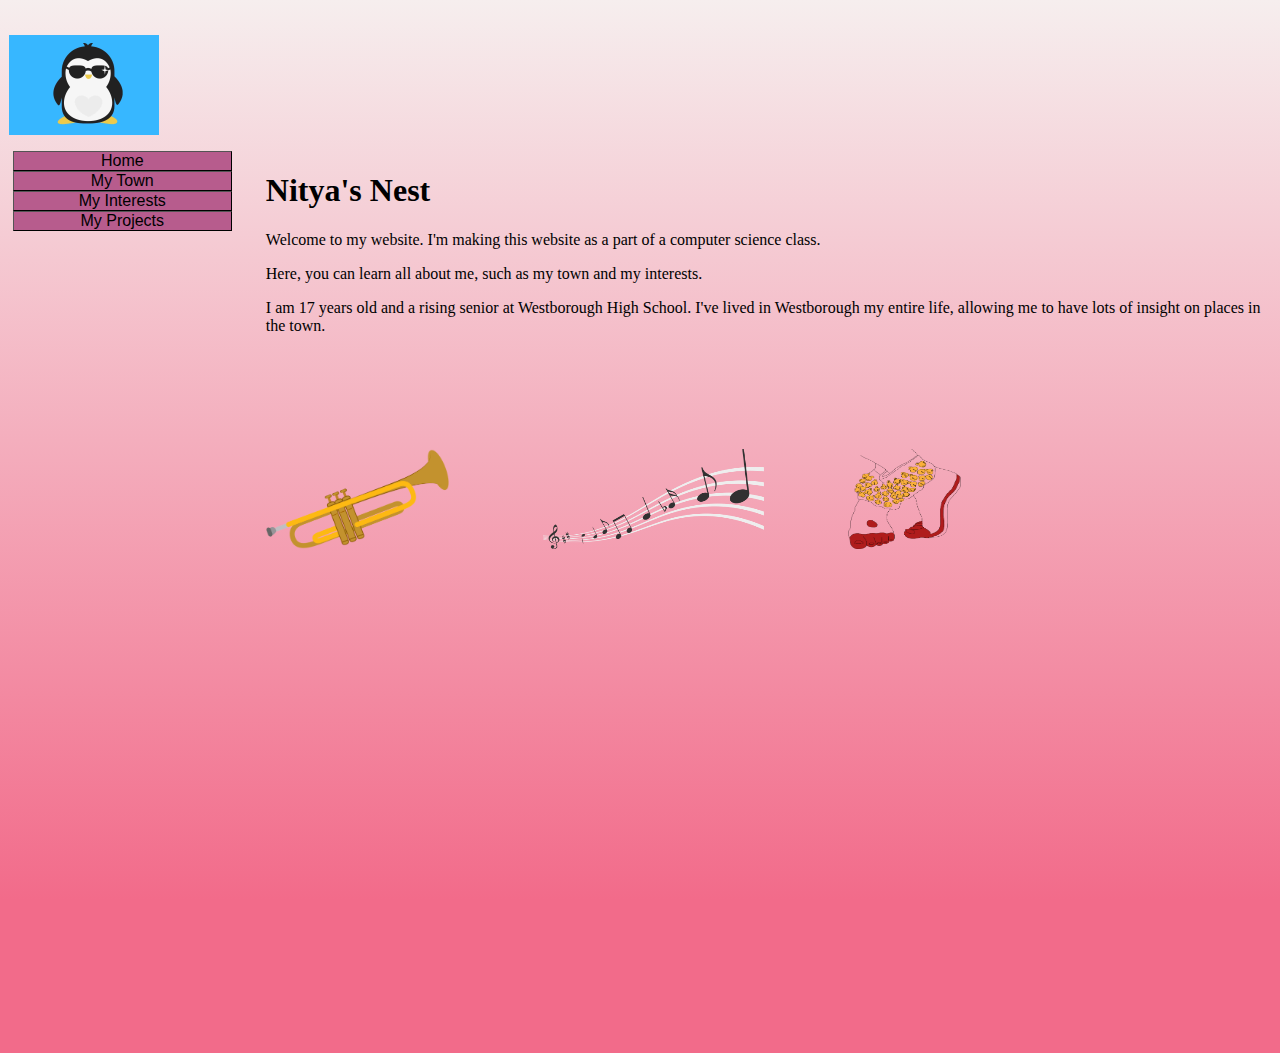
<file: index.html>
<!DOCTYPE html>
<html lang="en">
  <head>
    <meta http-equiv="content-type" content="text/html; charset=UTF-8">
    <title>Nitya's Nest</title>
    <meta http-equiv="Content-Style-Type" content="text/css">
    <meta name="generator" content="thesitewizard.com's Layout Wizard 3.0.1">
    <meta name="viewport" content="width=device-width, initial-scale=1">
    <link rel="stylesheet" type="text/css" media="all" href="styles.css">
    <link type="text/css" rel="stylesheet" href="tswnavbar.css">
  </head>
  <body>
    <div id="tswcontainer">
      <p>&nbsp;<img src="images/penguin_logo.jpg" alt="penguin logo" id="logo"></p>
      <div id="tswcontent">
        <div id="tswcontproper">
          <h1>Nitya's Nest</h1>
          <p> Welcome to my website. I'm making this website as a part of a
            computer science class. </p>
          <p>Here, you can learn all about me, such as my town and my interests.
          </p>
          <p> I am 17 years old and a rising senior at Westborough High School.
            I've lived in Westborough my entire life, allowing me to have lots
            of insight on places in the town.</p>
          <br>
          <img src="trumpet.png" alt="cartoon trumpet" id="trumpet"> <img src="music.png"

            alt="music notes" id="music" style="width: 221px; height: 124px;"> <img

            src="bells.png" alt="dance bells" id="bells" style="width: 113px; height: 139px;">
          <!-- end of content column: put your content above this line --> </div>
      </div>
      <div id="tswsidecol">
        <div id="tswsideproper">
          <!-- start of side column: insert your navigation menu, etc, here -->
          <div id="tswcssbuttons">
            <ul>
              <li><a href="./index.html">Home</a></li>
              <li><a href="./mytown.html">My Town</a></li>
              <li><a href="./interests.html">My Interests</a></li>
              <li><a href="./projects.html">My Projects</a></li>
            </ul>
          </div>
          <!-- end of side column: put your navigation menu, etc, above this line -->
      <div style="clear: both;"></div>
    </div>
  </body>
</html>
</file>
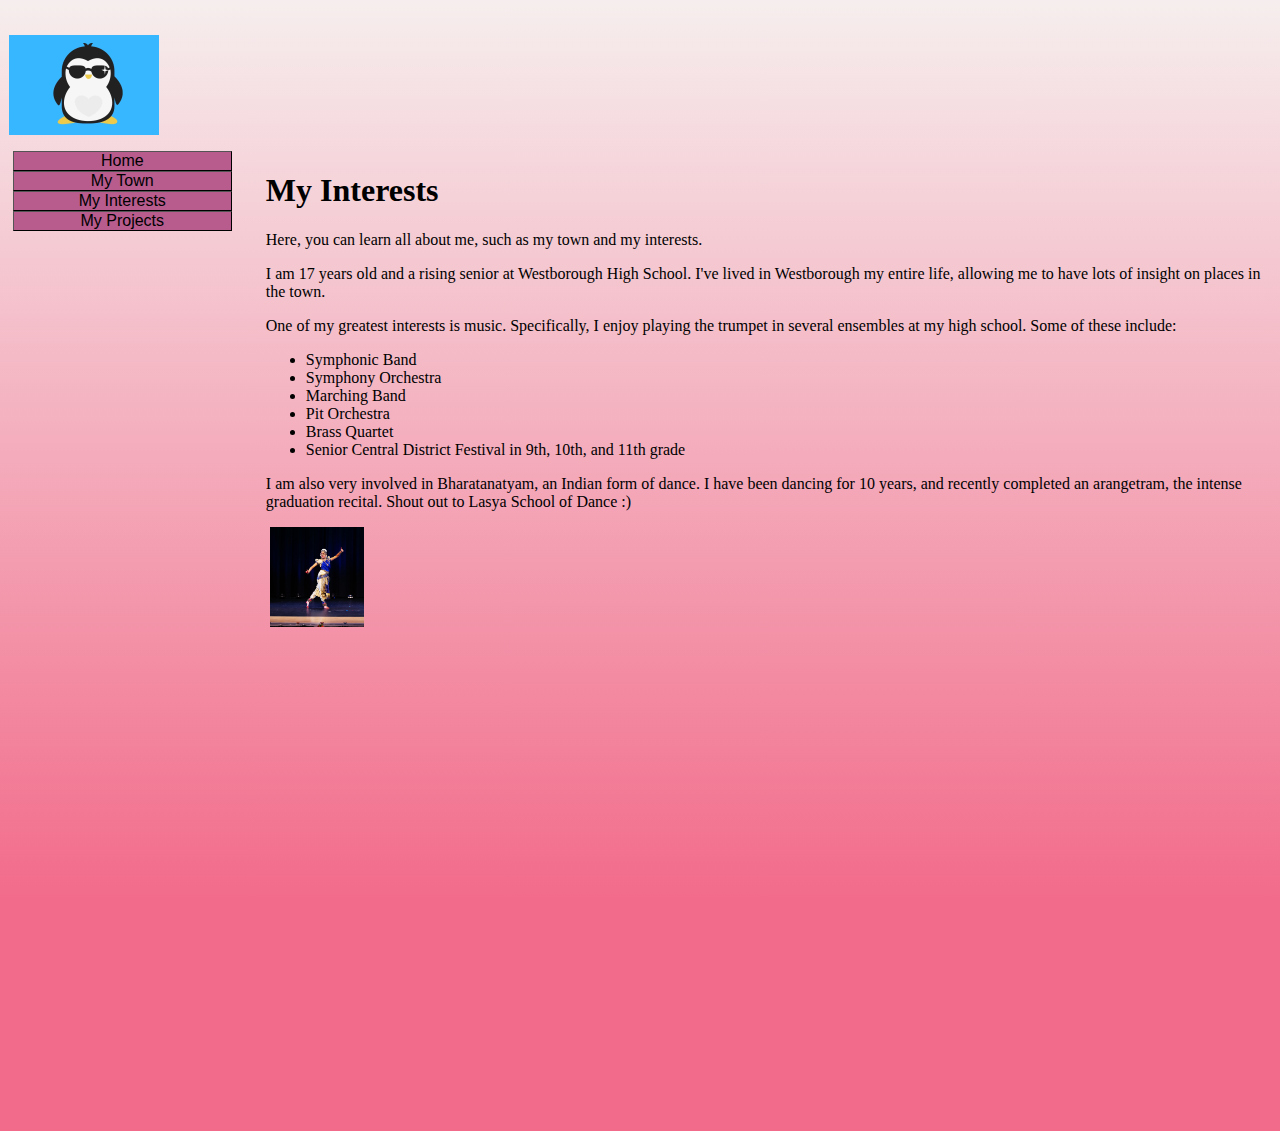
<file: interests.html>
<!DOCTYPE html>
<html lang="en">
  <head>
    <meta http-equiv="content-type" content="text/html; charset=UTF-8">
    <title>allaboutnitya</title>
    <meta http-equiv="Content-Style-Type" content="text/css">
    <meta name="generator" content="thesitewizard.com's Layout Wizard 3.0.1">
    <meta name="viewport" content="width=device-width, initial-scale=1">
    <link rel="stylesheet" type="text/css" media="all" href="styles.css">
    <link type="text/css" rel="stylesheet" href="tswnavbar.css">
  </head>
  <body>
    <div id="tswcontainer">
      <p>&nbsp;<img src="images/penguin_logo.jpg" alt="penguin logo" id="logo"></p>
      <div id="tswcontent">
        <div id="tswcontproper">
          <h1>My Interests</h1>
          <p> </p>
          <p>Here, you can learn all about me, such as my town and my interests.
          </p>
          <p> I am 17 years old and a rising senior at Westborough High School.
            I've lived in Westborough my entire life, allowing me to have lots
            of insight on places in the town.</p>
          <p> One of my greatest interests is music. Specifically, I enjoy
            playing the trumpet in several ensembles at my high school. Some of
            these include: </p>
          <ul>
            <li> Symphonic Band</li>
            <li> Symphony Orchestra</li>
            <li> Marching Band</li>
            <li> Pit Orchestra&nbsp;</li>
            <li>Brass Quartet </li>
            <li>Senior Central District Festival in 9th, 10th, and 11th grade </li>
          </ul>
          <p> I am also very involved in Bharatanatyam, an Indian form of dance.
            I have been dancing for 10 years, and recently completed an
            arangetram, the intense graduation recital. Shout out to Lasya
            School of Dance :)</p>
          <p>&nbsp;<img id="dance" src="images/dance.jpg" alt="image of me dancing at my arangetram."><!-- end of content column: put your content above this line -->
          </p>
        </div>
      </div>
      <div id="tswsidecol">
        <div id="tswsideproper">
          <!-- start of side column: insert your navigation menu, etc, here -->
          <div id="tswcssbuttons">
            <ul>
              <li><a href="./index.html">Home</a></li>
              <li><a href="./mytown.html">My Town</a></li>
              <li><a href="./interests.html">My Interests</a></li>
              <li><a href="./projects.html">My Projects</a></li>
            </ul>
          </div>
          <!-- end of side column: put your navigation menu, etc, above this line -->
      <div style="clear: both;"></div>
      </div>
    </div>
    
  </body>
</html>
</file>
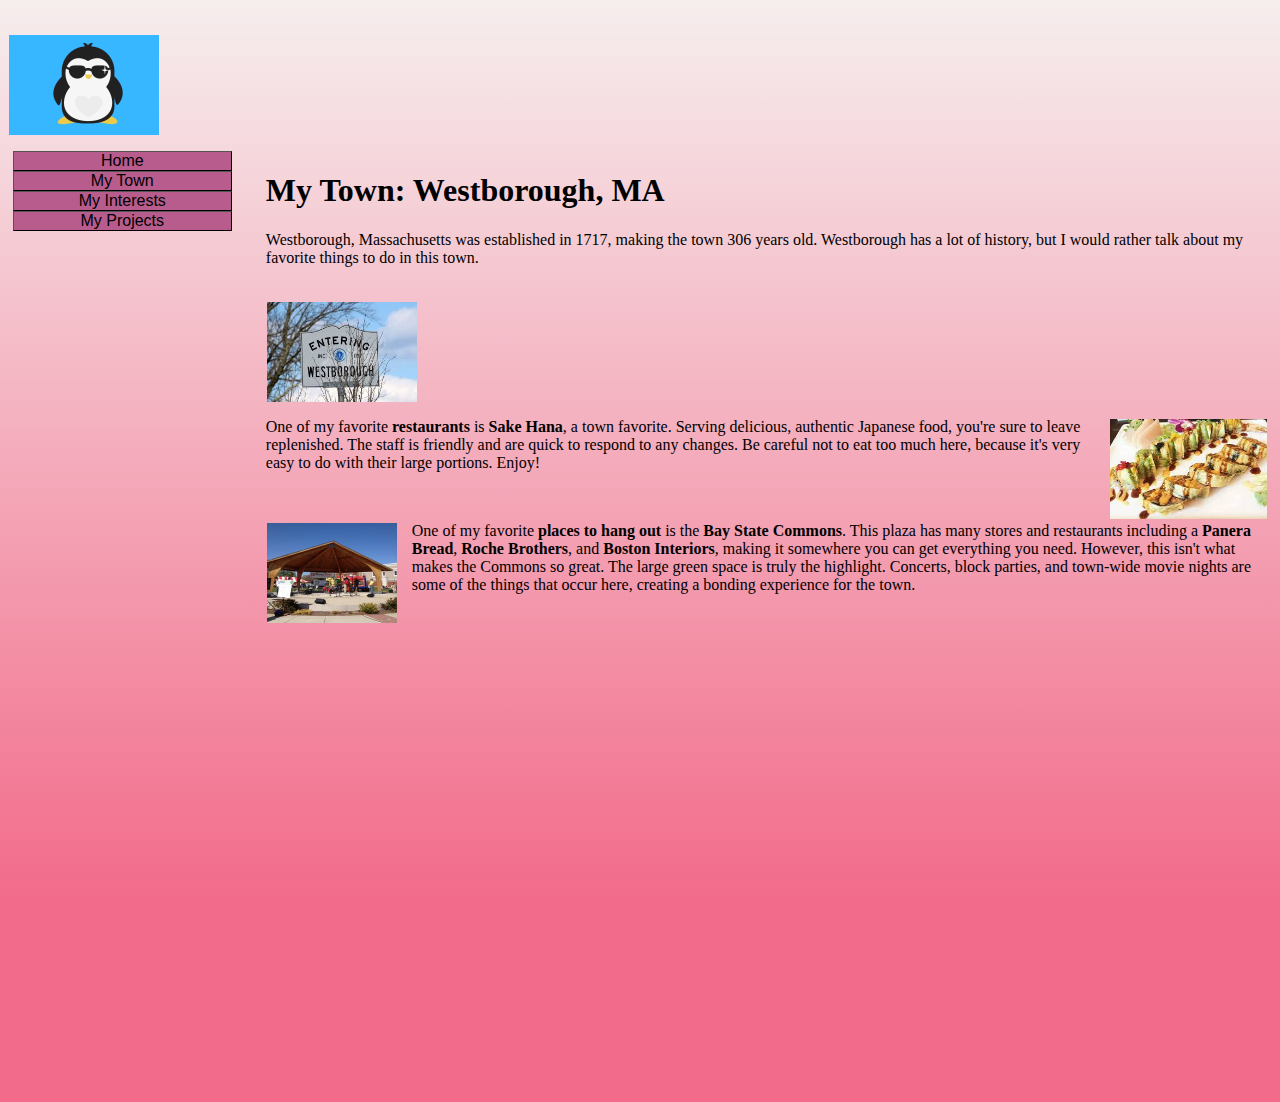
<file: mytown.html>
<!DOCTYPE html>
<html lang="en">
  <head>
    <meta http-equiv="content-type" content="text/html; charset=UTF-8">
    <title>my town</title>
    <meta http-equiv="Content-Style-Type" content="text/css">
    <meta name="generator" content="thesitewizard.com's Layout Wizard 3.0.1">
    <meta name="viewport" content="width=device-width, initial-scale=1">
    <link rel="stylesheet" type="text/css" media="all" href="styles.css">
    <link type="text/css" rel="stylesheet" href="tswnavbar.css">
  </head>
  <body>
    <div id="tswcontainer">
      <p>&nbsp;<img src="images/penguin_logo.jpg" alt="penguin logo" id="logo"></p>
      <div id="tswcontent">
        <div id="tswcontproper">
          <h1>My Town: Westborough, MA</h1>
          <p> Westborough, Massachusetts was established in 1717, making the
            town 306 years old. Westborough has a lot of history, but I would
            rather talk about my favorite things to do in this town. </p>
          <p>&nbsp;<img src="images/westborough.jfif" alt="image of Westborough welcome sign"

              id="logo"></p>
          <p><img src="images/sakehana.jpg" alt="image of sushi from Sake Hana"

              id="logo" style="float: right; width: 157px; height: 107px; margin-left: 5px;">
            One of my favorite <b>restaurants</b> is <b>Sake Hana</b>, a town
            favorite. Serving delicious, authentic Japanese food, you're sure to
            leave replenished. The staff is friendly and are quick to respond to
            any changes. Be careful not to eat too much here, because it's very
            easy to do with their large portions. Enjoy! </p>
          <br>
          <p><img src="images/baystate.jpg" alt="image of Bay State concert area"

              id="logo" style="float: left; width: 130px; height: 130px; margin-right: 15px;">
            One of my favorite <b>places to hang out</b> is the <b>Bay State
              Commons</b>. This plaza has many stores and restaurants including
            a <b>Panera Bread</b>, <b>Roche Brothers</b>, and <b>Boston
              Interiors</b>, making it somewhere you can get everything you
            need. However, this isn't what makes the Commons so great. The large
            green space is truly the highlight. Concerts, block parties, and
            town-wide movie nights are some of the things that occur here,
            creating a bonding experience for the town. </p>
          <!-- end of content column: put your content above this line --> </div>
      </div>
      <div id="tswsidecol">
        <div id="tswsideproper">
          <!-- start of side column: insert your navigation menu, etc, here -->
          <div id="tswcssbuttons">
            <ul>
              <li><a href="./index.html">Home</a></li>
              <li><a href="./mytown.html">My Town</a></li>
              <li><a href="./interests.html">My Interests</a></li>
              <li><a href="./projects.html">My Projects</a></li>
            </ul>
          </div>
          <!-- end of side column: put your navigation menu, etc, above this line -->
        </div>
      </div>
      <div style="clear: both;"></div>
      </div>
    </div>
  </body>
</html>
</file>
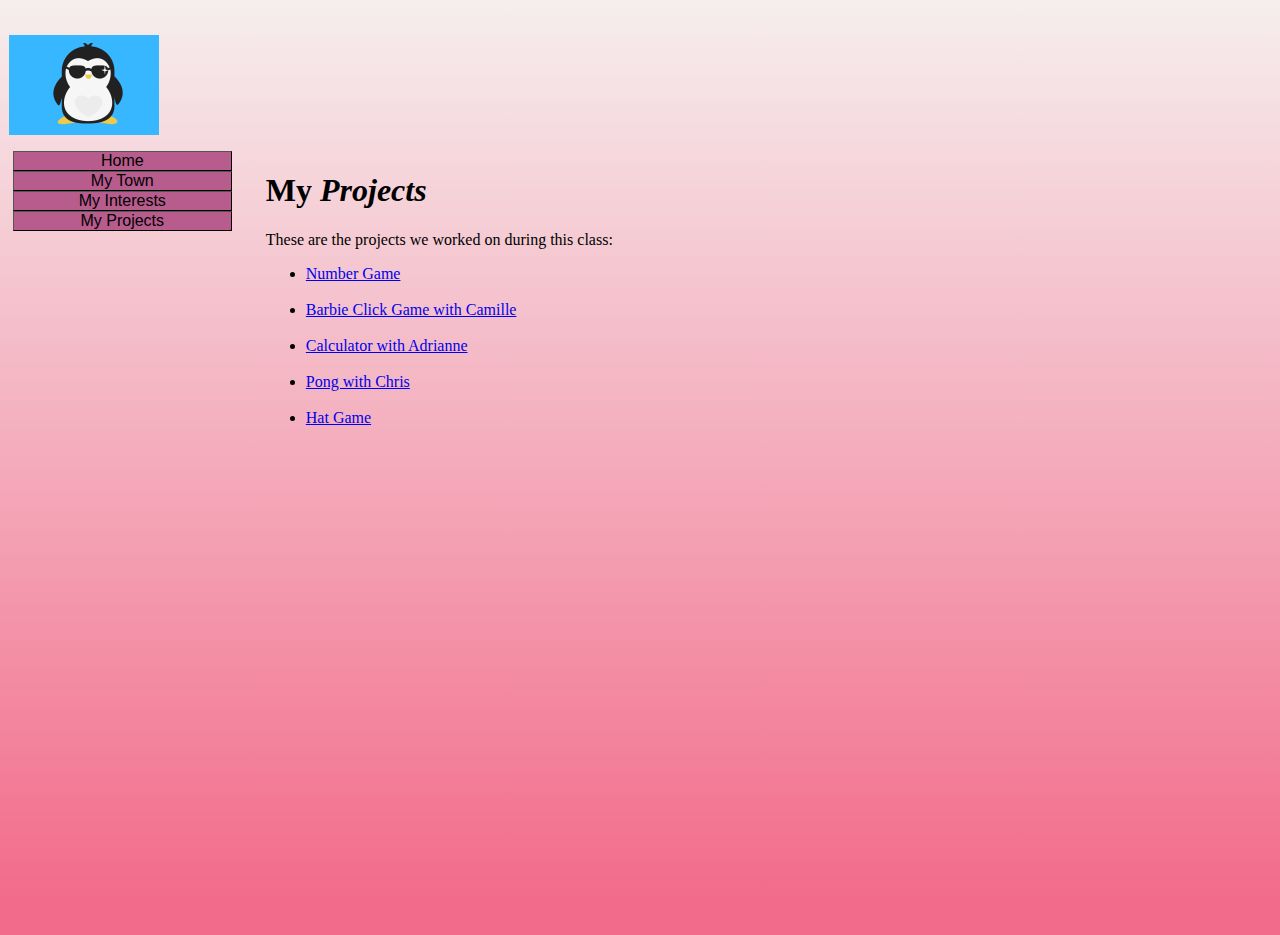
<file: projects.html>
<!DOCTYPE html>
<html lang="en">
  <head>
    <meta http-equiv="content-type" content="text/html; charset=UTF-8">
    <title>allaboutnitya</title>
    <meta http-equiv="Content-Style-Type" content="text/css">
    <meta name="generator" content="thesitewizard.com's Layout Wizard 3.0.1">
    <meta name="viewport" content="width=device-width, initial-scale=1">
    <link rel="stylesheet" type="text/css" media="all" href="styles.css">
    <link type="text/css" rel="stylesheet" href="tswnavbar.css">
  </head>
  <body>
    <div id="tswcontainer">
      <p>&nbsp;<img src="images/penguin_logo.jpg" alt="penguin logo" id="logo"></p>
      <div id="tswcontent">
        <div id="tswcontproper">
          <h1>My <i>Projects</i></h1>
          <p> These are the projects we worked on during this class: </p>
          
          <p> 
            <ul>
                <li><a href = "https://users.wpi.edu/~ngundamaraju/numgame/numgame.html"> Number Game </a></li>
            </br>
                <li><a href = "https://users.wpi.edu/%7Ecdoricko/clickgame/index.html"> Barbie Click Game with Camille</a></li>
          </br>
                <li><a href = "https://users.wpi.edu/~alwarner/Calculator/calculator.html"> Calculator with Adrianne</a></li>
        </br>
                <li><a href = "https://users.wpi.edu/~cgsuy/ponggame/index.html"> Pong with Chris </a></li>
      </br>
                <li><a href = "https://users.wpi.edu/~alwarner/weather"> Hat Game </a></li>
            </ul>
          </p>
          <!-- end of content column: put your content above this line --> </div>
      </div>
      <div id="tswsidecol">
        <div id="tswsideproper">
          <!-- start of side column: insert your navigation menu, etc, here -->
          <div id="tswcssbuttons">
            <ul>
              <li><a href="./index.html">Home</a></li>
              <li><a href="./mytown.html">My Town</a></li>
              <li><a href="./interests.html">My Interests</a></li>
              <li><a href="./projects.html">My Projects</a></li>
            </ul>
          </div>
          <!-- end of side column: put your navigation menu, etc, above this line -->
        </div>
      </div>
      <div style="clear: both;"></div>
      </div>
    </div>
  </body>
</html>
</file>
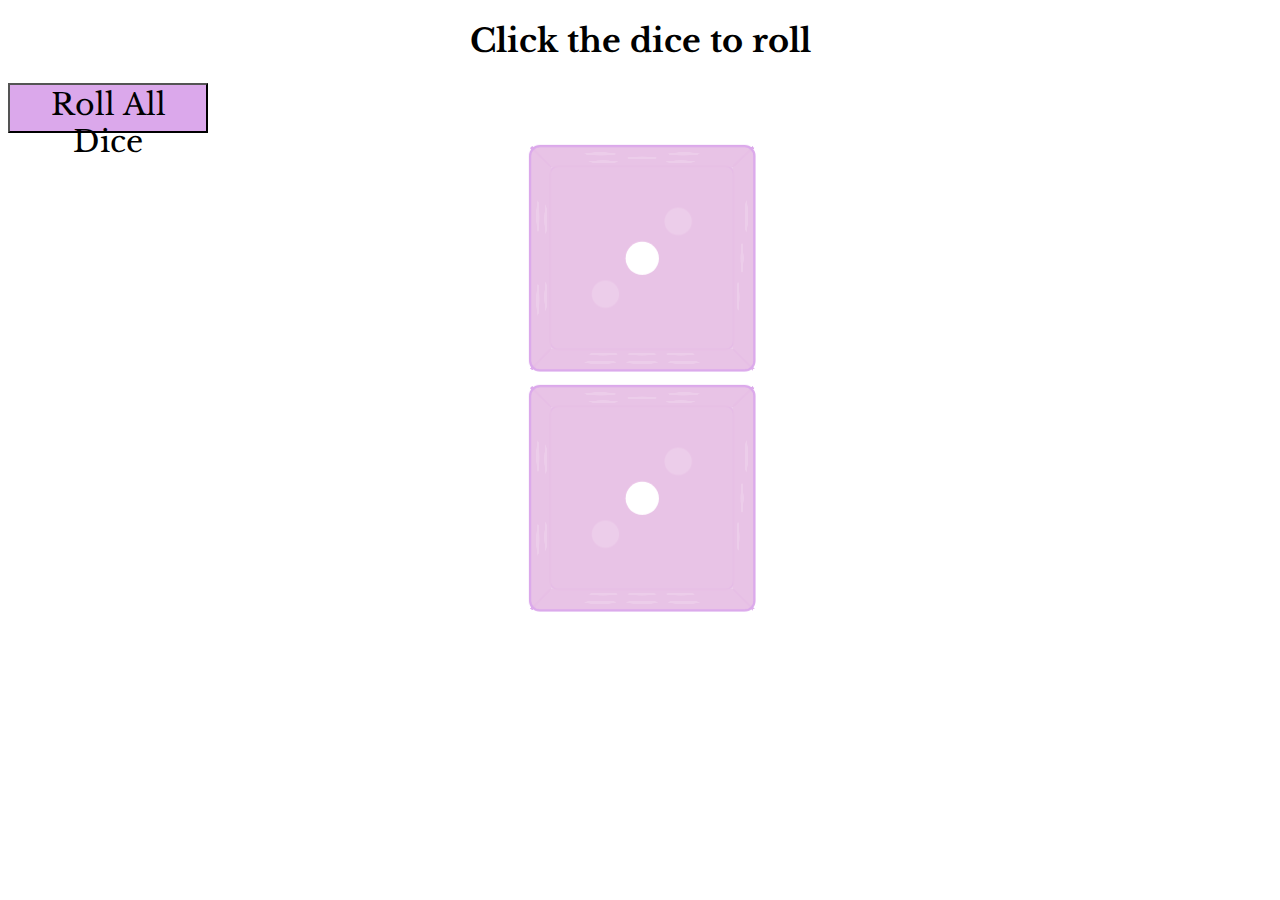
<file: dice3d/dice3d.html>
<!DOCTYPE html>
<html lang="en">
  <head>
    <meta charset="UTF-8" />
    <meta name="viewport" content="width=device-width, initial-scale=1.0" />
    <title>3D dice</title>
    <link rel="stylesheet" href="dice3d.css" />
    <link rel="stylesheet" href="cubetransform.css" />
    <link rel="preconnect" href="https://fonts.googleapis.com">
    <link rel="preconnect" href="https://fonts.gstatic.com" crossorigin>
    <link href="https://fonts.googleapis.com/css2?family=Libre+Baskerville:ital@1&display=swap" rel="stylesheet">
  </head>
  <body>
    <h1>Click the dice to roll</h1>
    <button onClick="rollAll()">Roll All Dice</button>
    <div class="die"></div>
    <div class="die"></div>
    
    <script src="dice3d.js"></script>
    <script src="dice3dload.js"></script>
  </body>
</html>
</file>
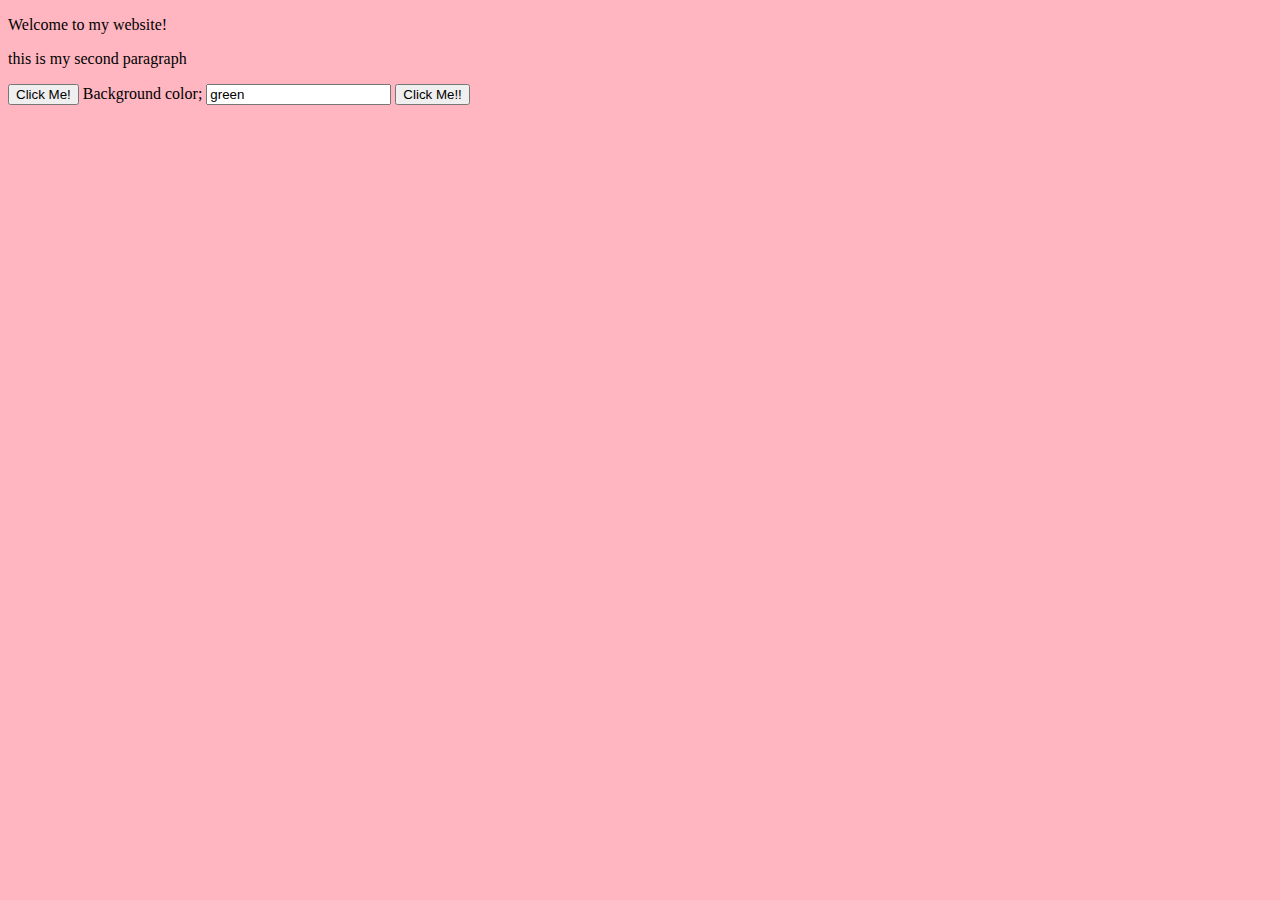
<file: intro/intro.html>
<!DOCTYPE html>
<html lang="en">
<head>
    <meta charset="UTF-8">
    <meta http-equiv="X-UA-Compatible" content="IE=edge">
    <meta name="viewport" content="width=device-width, initial-scale=1.0">
    <title>All About Nitya</title>
    <link rel="stylesheet" href="intro.css">
</head>
<body>
    <p id="mytext">Welcome to my website!</p>
    <p id="p2">this is my second paragraph</p>
    <button onclick="clickButton()">Click Me!</button>

    <label>Background color; </label>
    <input id="bgcolor" value="green">

    <button onclick="clickButton()">Click Me!!</button>

    <script src="intro.js"></script>
</body>
</html>
</file>
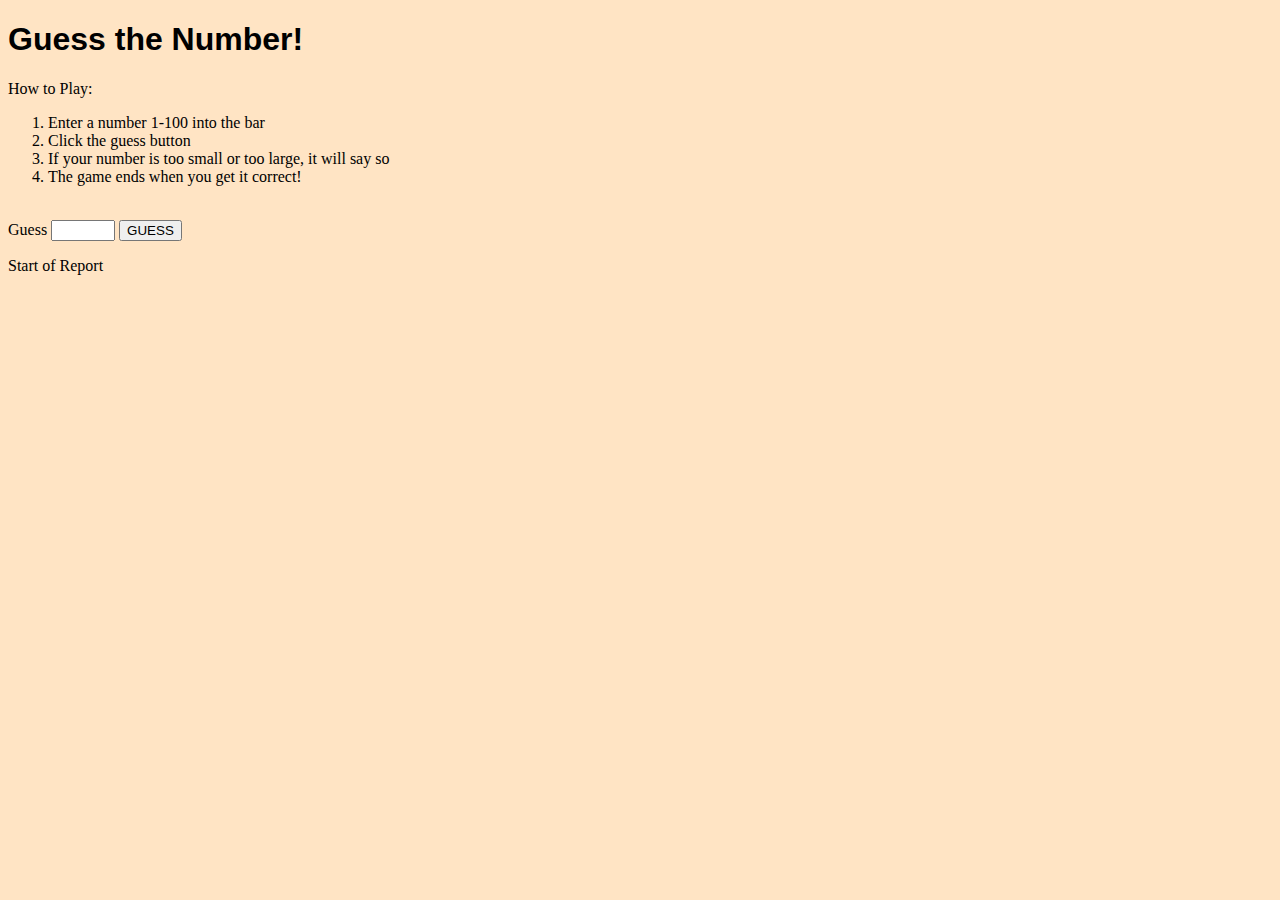
<file: numgame/numgame.html>
<!DOCTYPE html>
<html lang="en">
  <head>
    <meta http-equiv="content-type" content="text/html; charset=UTF-8">
    <meta http-equiv="X-UA-Compatible" content="IE=edge">
    <meta name="viewport" content="width=device-width, initial-scale=1.0">
    <title>NumGame</title>
    <link rel="stylesheet" href="numgame.css">
  </head>
  <body onload="loadGame()">
    <h1>Guess the Number!</h1>
    <p>How to Play:</p>
    <p> </p>
    <ol>
      <li> Enter a number 1-100 into the bar</li>
      <li> Click the guess button</li>
      <li> If your number is too small or too large, it will say so</li>
      <li> The game ends when you get it correct!</li>
    </ol>
    <p></p>
    <br>
    <label>Guess </label> <input id="guess" min="0" type="number"> <button onclick="makeGuess()">GUESS</button>
    <br>
    <p id="report">Start of Report</p>
    <script src="numgame.js"></script>
  </body>
</html>
</file>
<file: styles.css>
img {
  max-width: 100%;
  width: auto;
  height: auto;
}

body {
  background-color: #f26b8a;
  background-image: linear-gradient(0deg, #f26b8a, #f6eeee);
  background-size: cover;
  background-attachment: fixed;
}

input, select, button, textarea {
  max-width: 100%;
}

meter, progress, output {
  max-width: 100%;
}

div#tswsidecol {
  float: right;
  width: 20%;
  color: black;
}

div#tswcontent {
  float: right;
  width: 80%;
  color: black;
}

@media only screen and ( max-width : 629px ) {
  div#tswsidecol {
    float: none;
    width: 100%;
  }
  div#tswcontent {
    float: none;
    width: 100%;
  }
}

div#tswcontproper {
  padding-left: 5px;
  padding-right: 5px;
  margin-bottom:500px;
}

div#tswcontainer {
}

div#tswsideproper, div#tswothersideproper {
  padding-left: 5px;
  padding-right: 5px;
}

div#tswheader {
  color: black;
}

div#tswfooter {
  color: black;
}

div#tswsidecol {
}

img {
  max-height: 100px;
}

#logo {
  display: block;
  margin-left: 1px;
  margin-right: auto;
  margin-top: 1px;
}

body {
  font-family: "Constantia", "Britannic", "Times New Roman";
  font-size: 100%;
}

#dance {
  height: auto;
  width: auto;
}

#trumpet {
  margin-top: 50px;
  margin-right: 50px;
}

#music {
  margin-top: 80px;
  margin-left:40px;
  margin-right: 40px;
  height: auto;
  width: auto;
}

#bells {
  margin-left: 40px
}
</file>
<file: tswnavbar.css>
#tswcssbuttons {
  width: 90%;
  max-width: 100%;
  text-align: center;
}

#tswcssbuttons ul {
  margin: 0px;
  padding: 0px;
  list-style: outside none none;
}

#tswcssbuttons li {
  margin: 0px;
  padding: 0px;
  display: block;
  list-style: outside none none;
  font-family: Arial, Helvetica, sans-serif;
}

#tswcssbuttons li a {
  color: black;
  background-color: #b75c8d;
  border: 1px outset black;
  text-decoration: none;
  display: block;
}

#tswcssbuttons li a:hover {
  color: black;
  background-color: silver;
}
</file>
<file: dice3d/dice3d.css>
h1 {
  font-family: Arial, Helvetica, sans-serif;
  text-align: center;
}

.die {
  width: 200px;
  height: 200px;
  position: relative;
  margin: 0 auto 40px;
  
  perspective: 1000px;
  perspective-origin: 50% 50%;
}

.cube {
  width: 100%;
  height: 100%;
  top: 0px;
  border-radius: 10px; 
  position: absolute;
  
  transform-style: preserve-3d;
  
  transition: transform 3s;
}

.cube:hover {
  cursor: pointer;
}

.cube div {
  background: hsla(303, 45%, 83%, 0.8);
  display: block;
  position: absolute;
  width: 200px;
  height: 100px;
  border: 2px solid #dba8eb;
  border-radius: 10px;
  margin: 0 auto;  
  
  font-family: Arial, Helvetica, sans-serif;
  font-size: 500%;
  text-align: center;
  padding: 50px 0;
}

.dot {
  display: block;
  position: absolute;
  width: 30px;
  height: 30px;
  background: #fff;
  border-radius: 15px;  
}

button {
  background-color: #dba8eb;;
  height: 50px;
  width: 200px;
  font-family: 'Libre Baskerville', serif;
  font-size: 30px;
}

h1 {
  font-family: 'Libre Baskerville', serif;
}
</file>
<file: dice3d/cubetransform.css>
.cube .front {
    transform: 
    translateZ(100px);
}

.cube .back {
    transform: 
    rotateX(-180deg)
    translateZ(100px);
}

.cube .right {
    transform:
    rotateY(90deg)
    translateZ(100px);
}

.cube .left {
    transform:
    rotateY(-90deg)
    translateZ(100px);
}

.cube .top {
    transform:
    rotateX(90deg)
    translateZ(100px);
}

.cube .bottom {
    transform:
    rotateX(-90deg)
    translateZ(100px);
}

.front .dot1 { top: 85px; left: 85px; }
.back .dot1 { top: 45px; left: 45px; }
.back .dot2 { top: 125px; left: 125px; }
.right .dot1 { top: 45px; left: 45px; }
.right .dot2 { top: 85px; left: 85px; }
.right .dot3 { top: 125px; left: 125px; }
.left .dot1 { top: 45px; left: 45px; }
.left .dot2 { top: 45px; left: 125px; }
.left .dot3 { top: 125px; left: 45px; }
.left .dot4 { top: 125px; left: 125px; }
.top .dot1 { top: 45px; left: 45px; }
.top .dot2 { top: 45px; left: 125px; }
.top .dot3 { top: 85px; left: 85px; }
.top .dot4 { top: 125px; left: 45px; }
.top .dot5 { top: 125px; left: 125px; }
.bottom .dot1 { top: 45px; left: 45px; }
.bottom .dot2 { top: 45px; left: 85px; }
.bottom .dot3 { top: 45px; left: 125px; }
.bottom .dot4 { top: 125px; left: 45px; }
.bottom .dot5 { top: 125px; left: 85px; }
.bottom .dot6 { top: 125px; left: 125px; }
</file>
<file: intro/intro.css>
body {
    background-color: lightpink;
}

.myClass {
    background-color: aquamarine;
}
</file>
<file: numgame/numgame.css>
body {
    background-color:bisque;
    font-family:'Times New Roman', Times, serif;
}

h1 {
    font-family:'Segoe UI', Tahoma, Geneva, Verdana, sans-serif;
}
</file>
